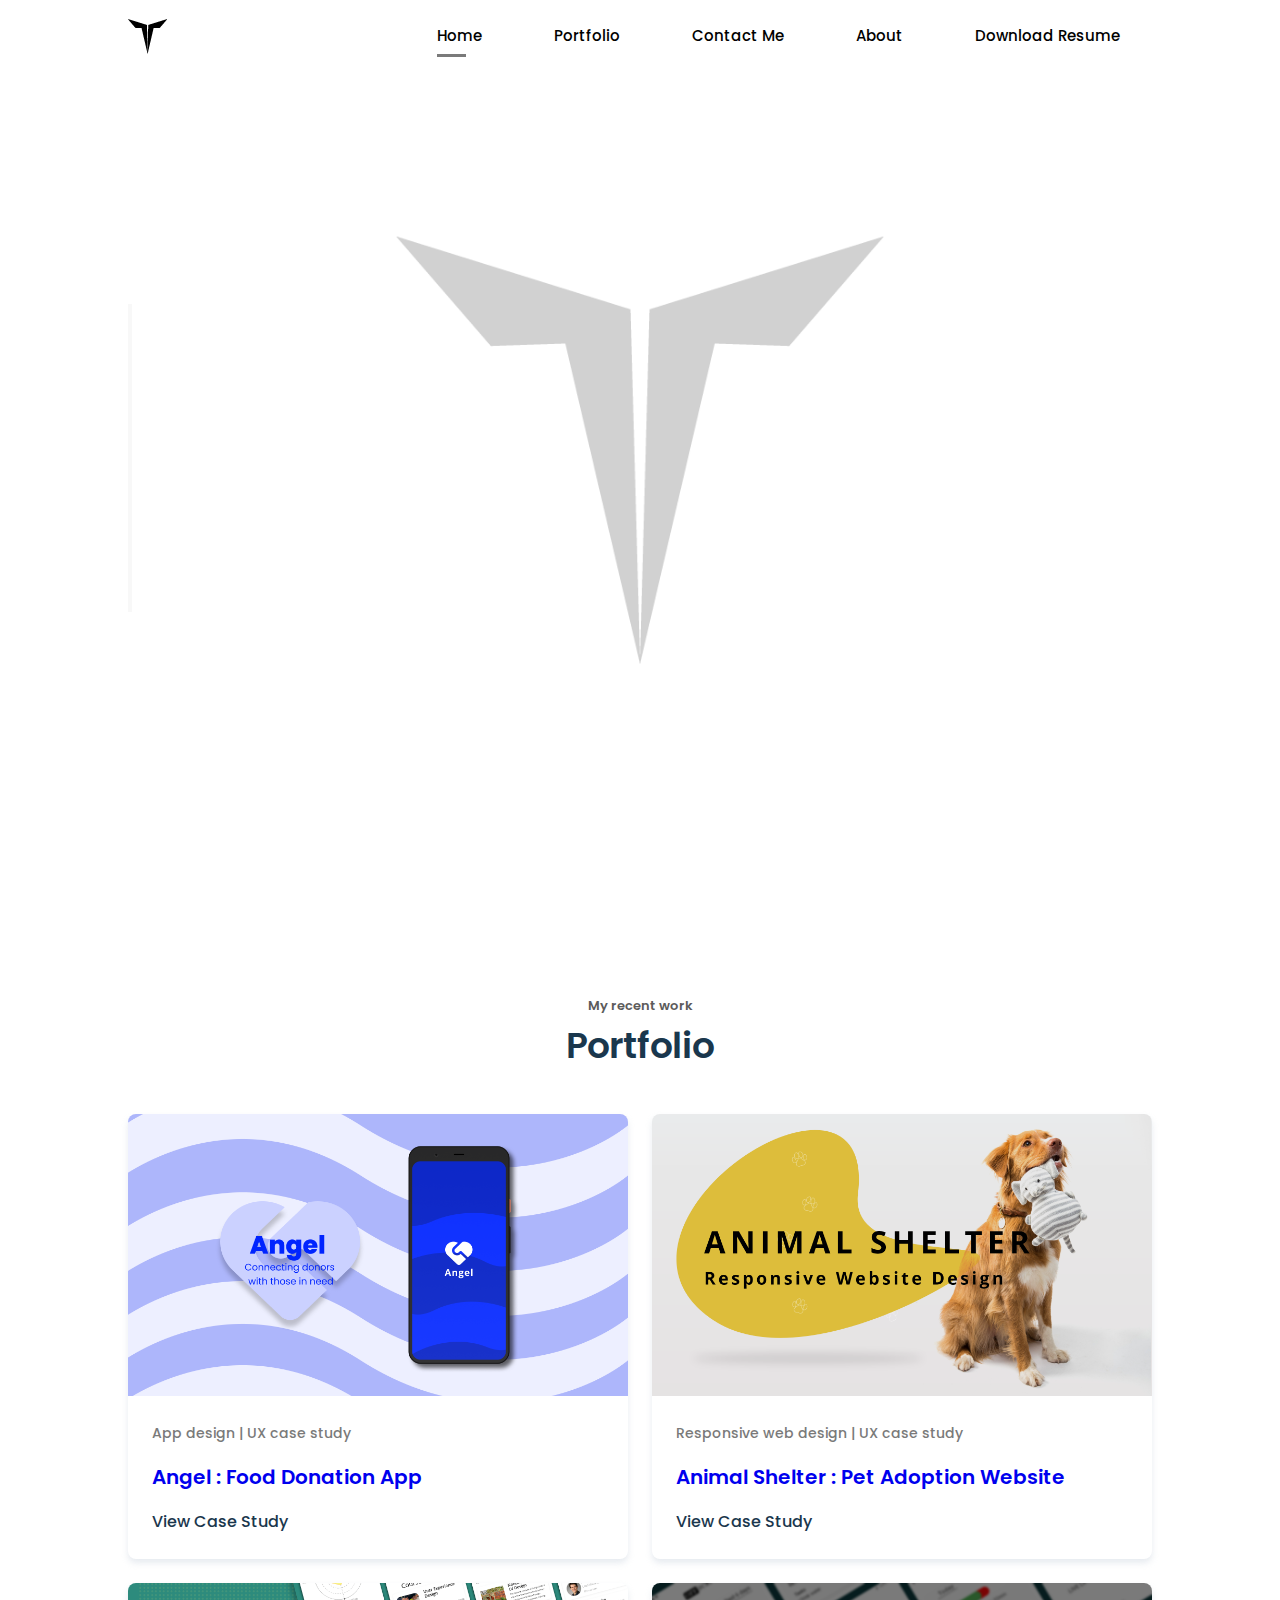
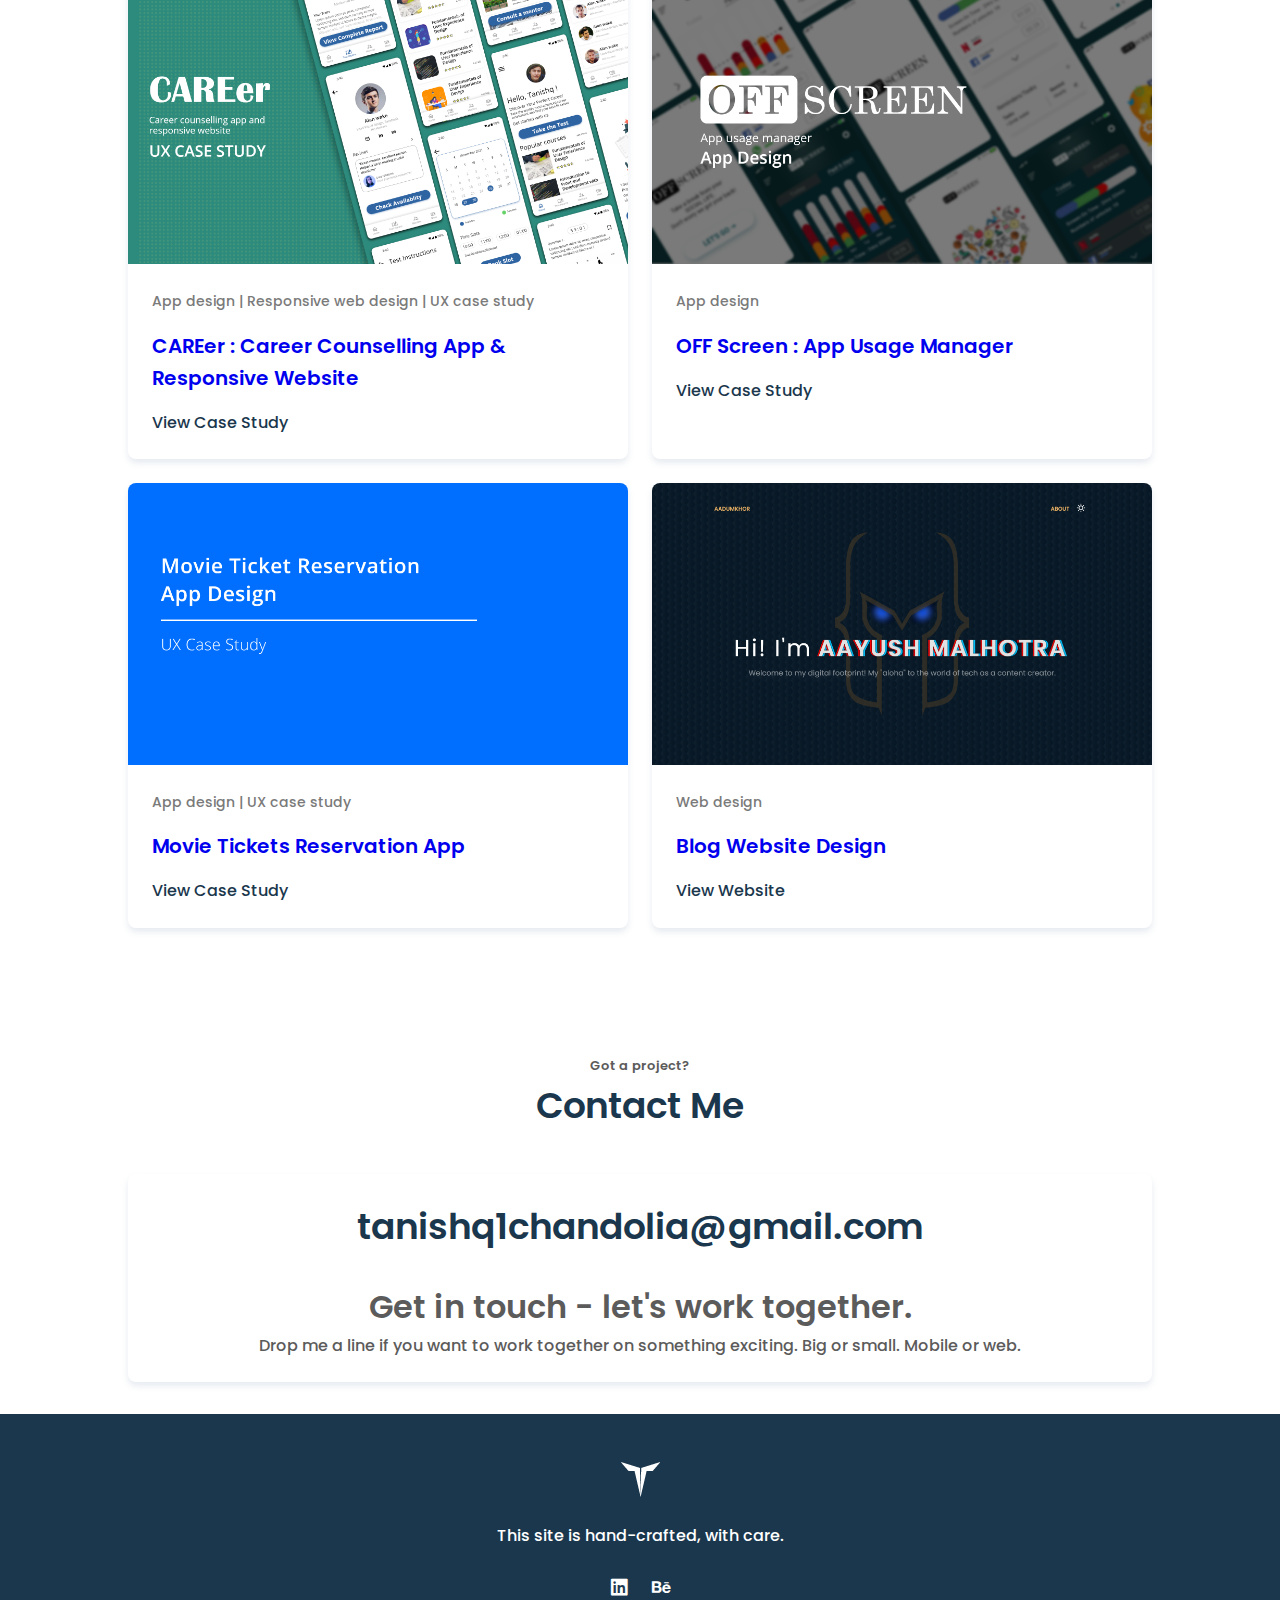
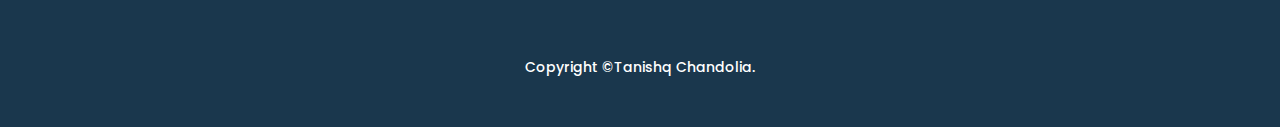
<file: index.html>
<!DOCTYPE html>
<html lang="en">
    <head>
        <meta charset="UTF-8">
        <meta name="viewport" content="width=device-width, initial-scale=1.0">

        <!-- ===== TAB ===== -->
        <link rel="shortcut icon" type="image/png" href="assets/img/T logo white.png">
        
        <!-- ===== BOX ICONS ===== -->
        <link href='https://unpkg.com/boxicons@2.1.1/css/boxicons.min.css' rel='stylesheet'>

        <!-- ===== CSS ===== -->
        <link rel="stylesheet" href="assets/css/styles.css">

       
        <title>Portfolio-Tanishq Chandolia</title>
    </head>
    <body>
        <!--===== SCROLL TOP =====-->
        <a href="#" class="scrolltop" id="scroll-top">
            <i class='bx bx-chevron-up scrolltop__icon'></i> 
        </a>
        
        <!--===== HEADER =====-->
        <header class="l-header " id="header">
            <nav class="nav bd-container">
              <div class="logo__img"><a href="#"> <img src="assets/img/T logo_1.png" alt=""></a> </div>
               <!-- <a href="#" class="nav__logo">Tanishq Chandolia</a>-->
                <div class="nav__menu" id="nav-menu">
                    <ul class="nav__list">
                        <li class="nav__item"><a href="#home" class="nav__link active-link">Home</a></li>                                               
                        <li class="nav__item"><a href="#portfolio" class="nav__link">Portfolio</a></li>
                        <li class="nav__item"><a href="#contactme" class="nav__link">Contact Me</a></li>
                        <li class="nav__item"><a href="about.html" class="nav__link">About</a></li>                        
                        <li class="nav__item"><a href="assets/pdf/UX-UI Tanishq Chandolia.pdf" class="nav__link">Download Resume</a></li>
                                            
                    </ul>
                </div>
                
                <div class="nav__toggle" id="nav-toggle">
                    <i class='bx bx-menu'></i>
                </div>
            </nav>
        </header>

        <main class="l-main">
            <!--===== HOME =====-->
            <section class="home" id="home">
                
                <div class="home__container bd-container bd-grid"> 
                    
                    <div class="home__data">                     
                                           
                        <h3 class="home__greeting">Hi, I am <span class="home__name">Tanishq Chandolia.</span> </h3>
                        <span class="home__profession">a user experience Designer who loves solving <br> problems by crafting innovative, intuitive <br> and purposeful design solutions.</span>
                        <a href="#portfolio" class="button button-light home__button">Check out my work</a>
                    </div>

                    <div class="home__social">
                        <a href="https://www.linkedin.com/in/tanishq-chandolia-443113185?lipi=urn%3Ali%3Apage%3Ad_flagship3_profile_view_base_contact_details%3Bs6SNYCLHSgWXD4L9Clm7qg%3D%3D" class="home__social-icon"><i class='bx bxl-linkedin-square'></i></a>
                        <a href="https://www.behance.net/tanishqchandol" class="home__social-icon"><i class='bx bxl-behance'></i></a>
                   
                   
                    </div>

                    

                   <!--<div class="home__img">
                        <img src="assets/img/about.jpg" alt="">
                    </div>-->
                </div>
            </section>
            
            <!--===== PORTFOLIO =====-->
            <section class="portfolio section bd-container" id="portfolio">
                <span class="section-subtitle">My recent work</span>
                <h2 class="section-title">Portfolio</h2>

                <div class="portfolio__container bd-grid">

                    <div class="portfolio__content">
                        <a href="https://www.behance.net/gallery/138794939/Angel-Food-Donation-App"><img src="assets/img/food.png" alt="" class="portfolio__img"></a>
                        <div class="portfolio__data"> 
                            <span class="portfolio__subtitle">App design | UX case study</span>                         
                            <a href="https://www.behance.net/gallery/138794939/Angel-Food-Donation-App"><h2 class="portfolio__title">Angel : Food Donation App</h2></a>                          
                            <a href="https://www.behance.net/gallery/138794939/Angel-Food-Donation-App" class="button button-link">View Case Study</a>
                        </div>  
                    </div>

                    <div class="portfolio__content">
                      <a href="https://www.behance.net/gallery/128939161/ANIMAL-SHELTER-Pet-adoption-website-design"><img src="assets/img/pet adoption.png" alt="" class="portfolio__img"></a>
                      <div class="portfolio__data"> 
                          <span class="portfolio__subtitle">Responsive web design | UX case study</span>                         
                          <a href="https://www.behance.net/gallery/128939161/ANIMAL-SHELTER-Pet-adoption-website-design"><h2 class="portfolio__title">Animal Shelter : Pet Adoption Website</h2></a>                          
                          <a href="https://www.behance.net/gallery/128939161/ANIMAL-SHELTER-Pet-adoption-website-design" class="button button-link">View Case Study</a>
                      </div>  
                    </div>

                    <div class="portfolio__content">
                      <a href="https://www.behance.net/gallery/132497067/Career-Counselling-app-responsive-website"><img src="assets/img/career counselling.png" alt="" class="portfolio__img"></a>
                      <div class="portfolio__data">
                          <span class="portfolio__subtitle">App design | Responsive web design | UX case study</span>
                          <a href="https://www.behance.net/gallery/132497067/Career-Counselling-app-responsive-website"><h2 class="portfolio__title">CAREer : Career Counselling App & Responsive Website</h2></a>
                          <a href="https://www.behance.net/gallery/132497067/Career-Counselling-app-responsive-website" class="button button-link">View Case Study</a>
                      </div>  
                    </div>

                    <div class="portfolio__content">
                      <a href="https://www.behance.net/gallery/105046673/OFF-SCREEN"><img src="assets/img/OFF screen.png" alt="" class="portfolio__img"></a>
                      <div class="portfolio__data">
                          <span class="portfolio__subtitle">App design</span>
                          <a href="https://www.behance.net/gallery/105046673/OFF-SCREEN"><h2 class="portfolio__title">OFF Screen : App Usage Manager</h2></a>
                          <a href="https://www.behance.net/gallery/105046673/OFF-SCREEN" class="button button-link">View Case Study</a>
                      </div>  
                    </div>

                    <div class="portfolio__content">
                      <a href="https://www.behance.net/gallery/124749771/Movie-Ticket-Reservation-App-Design"><img src="assets/img/Ticket booking.png" alt="" class="portfolio__img"></a>
                      <div class="portfolio__data">
                          <span class="portfolio__subtitle">App design | UX case study</span>
                          <a href="https://www.behance.net/gallery/124749771/Movie-Ticket-Reservation-App-Design"><h2 class="portfolio__title">Movie Tickets Reservation App</h2></a>
                          <a href="https://www.behance.net/gallery/124749771/Movie-Ticket-Reservation-App-Design" class="button button-link">View Case Study</a>
                      </div>  
                    </div>

                    <div class="portfolio__content">
                        <a href="https://aayushmalhotra.com/"><img src="assets/img/Aayush.png" alt="" class="portfolio__img"></a>
                        <div class="portfolio__data">
                            <span class="portfolio__subtitle">Web design</span>
                            <a href="https://aayushmalhotra.com/"><h2 class="portfolio__title">Blog Website Design</h2></a>
                            <a href="https://aayushmalhotra.com/" class="button button-link">View Website</a>
                        </div>  
                      </div>
                </div>
          </section>  
          
          
            <!--===== ABOUT =====
            <section class="about section bd-container" id="about">
                <span class="section-subtitle">My history</span>
                <h2 class="section-title">About me</h2>

                <div class="about__container bd-grid">
                    <div class="about__data bd-grid">
                        <p class="about__description"><span>Hello, I am <br></span>UX designer.I love to build products that are accessible to the user.I love to design for the users.</p>

                        <div>
                            <apn class="about__number">01+</apn>
                            <span class="about__achievment">Years of experience</span>
                        </div>

                        <div>
                            <apn class="about__number">05</apn>
                            <span class="about__achievment">Projects Completed</span>
                        </div>

    
                   
                   
                   
                    </div>

                    <img src="assets/img/about.jpg" alt="" class="about__img">
                </div> -->
                <!--===== QUALIFICATION =====
            <section class="qualification section bd-container">
                
                  <h2 class="section-title">Qualification</h2>
  
                  <div class="qualification__container bd-grid">
                      <div class="qualifiction__content">
                          <h2 class="qualification__title">
                              <i class='bx bx-book qualification__title-icon' ></i>
                              Education
                          </h2>
  
                          <div class="bd-grid">
                              <div class="qualification__data">
                                  <h3 class="qualification__area">Bachelor of Engineering</h3>
  
                                  <div class="qualification__box">
                                      <span class="qualification__work">
                                          <i class='bx bx-book-alt qualification__icon'></i>
                                          Netaji Subhas Institute of Technology
                                      </span>
                                      
                                      <span class="qualification__work">
                                          <i class='bx bx-calendar-alt qualification__icon'></i>
                                          Aug 2017 - Jul 2021
                                      </span>
                                  </div>
                              </div>
  
                              <div class="qualification__data">
                                  <h3 class="qualification__area">AISSCE</h3>
  
                                  <div class="qualification__box">
                                      <span class="qualification__work">
                                          <i class='bx bx-book-alt qualification__icon'></i>
                                          Bal Bharati Public School
                                      </span>
                                      
                                      <span class="qualification__work">
                                          <i class='bx bx-calendar-alt qualification__icon'></i>
                                          Apr 2016 - Mar 2017
                                      </span>
                                  </div>
                              </div>
                          </div>
                      </div>
                  </div>
              </section>
            </section> -->

             

           
            

            <!--===== CONTACTME =====-->
            <section class="contactme section bd-container" id="contactme">
                <span class="section-subtitle">Got a project?</span> 
                <h2 class="section-title">Contact Me</h2>

                <div class="contact__container bd-grid">
                    <div class="contact__content bd-grid">
                        <div class="contact__box"> 
                            <a href="mailto:tanishq1chandolia@gmail.com" class="contact__description">tanishq1chandolia@gmail.com</a> 
                            <br><br>                        
                            <p><span style="font-size: 2rem; font-weight: 600">Get in touch - let's work together.<br></span>Drop me a line if you want to work together on something exciting. Big or small. Mobile or web.</p>                           
                            
                                                        
                        </div>
                    </div>

                    <!-- <form action="" class="contact__form">
                        <div class="contact__inputs">
                            <input type="text" placeholder="Name" class="contact__input">
                            <input type="email" placeholder="Email" class="contact__input">
                        </div>

                        <div class="contact__inputs">
                            <input type="text" placeholder="Project" class="contact__input">
                            <input type="number" placeholder="Number" class="contact__input">
                        </div>

                        <textarea name="" id="" cols="0" rows="7" placeholder="Message" class="contact__input"></textarea>


                        <input type="submit" value="Send Message" class="button contact__button">
                    </form> -->
                </div>
            </section>

            
        </main>

        <!--===== FOOTER =====-->
        <footer class="footer">
            <div class="footer__container bd-container">
                <a href="#" ><img src="assets/img/T logo white.png" alt="" class="footer__logo"></a><br>
                
                <p class="footer__description">This site is hand-crafted, with care.</p>

                <div class="footer__social">
                    <a href="https://www.linkedin.com/in/tanishq-chandolia-443113185?lipi=urn%3Ali%3Apage%3Ad_flagship3_profile_view_base_contact_details%3Bs6SNYCLHSgWXD4L9Clm7qg%3D%3D" class="footer__link"><i class='bx bxl-linkedin-square'></i></a>
                    <a href="https://www.behance.net/tanishqchandol" class="footer__link"><i class='bx bxl-behance'></i></a>
                </div>
                <p class="footer__copy">Copyright &#169;Tanishq Chandolia. </p>
            </div>
            
        </footer>
        


        
        
        <!-- ===== SWIPER JS ===== -->
        <script src=""></script>
        
        <!-- ===== GSAP ===== -->
        <script src="assets/js/gsap.min.js"></script>
        
        <!--===== MAIN JS =====-->
        <script src="assets/js/main.js"></script>
    </body>
</html>
</file>
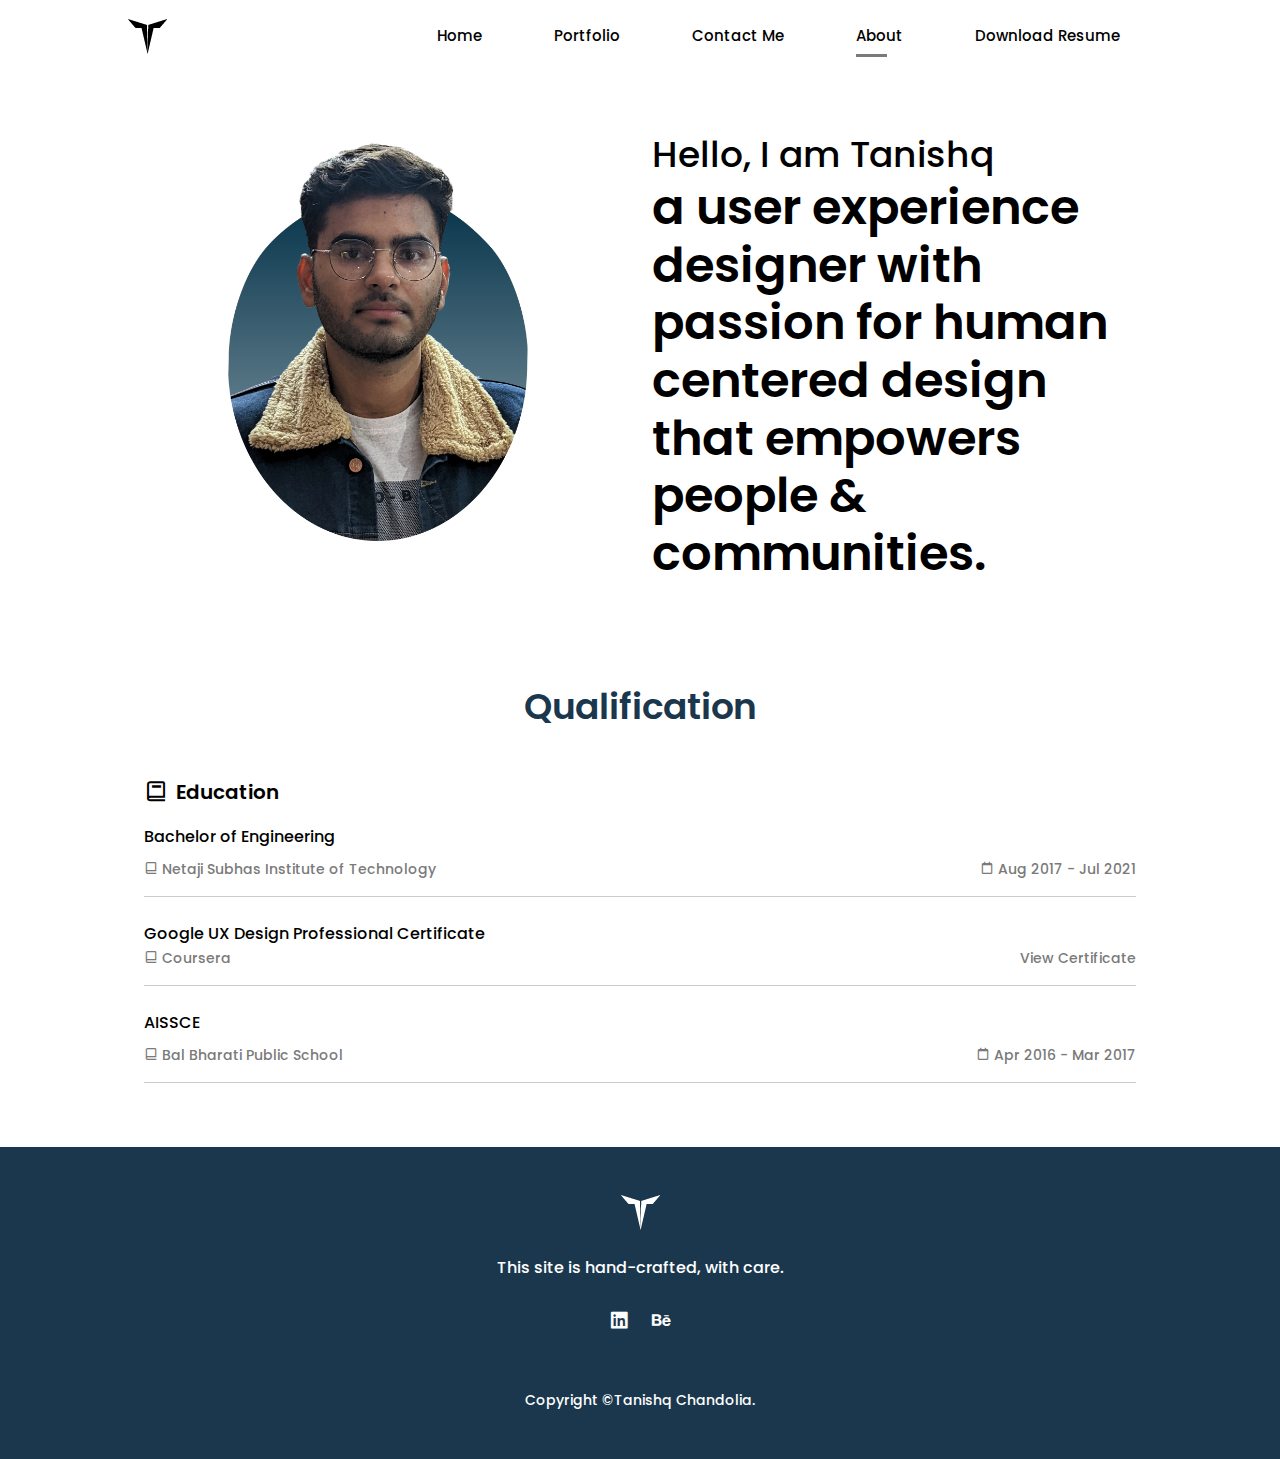
<file: about.html>
<!DOCTYPE html>
<html lang="en">
    <head>
        <meta charset="UTF-8">
        <meta name="viewport" content="width=device-width, initial-scale=1.0">

        <!-- ===== TAB ===== -->
        <link rel="shortcut icon" type="image/png" href="assets/img/T logo white.png">

        <!-- ===== BOX ICONS ===== -->
        <link href='https://unpkg.com/boxicons@2.1.1/css/boxicons.min.css' rel='stylesheet'>

        <!-- ===== CSS ===== -->
        <link rel="stylesheet" href="assets/css/styles.css">

        <title>Tanishq Chandolia</title>
    </head>
    <body>
        <!--===== SCROLL TOP =====-->
        <a href="#" class="scrolltop" id="scroll-top">
            <i class='bx bx-chevron-up scrolltop__icon'></i> 
        </a>
        
        <!--===== HEADER =====-->
        <header class="l-header " id="header">
            <nav class="nav bd-container">
                <div class="logo__img"><a href="index.html"> <img src="assets/img/T logo_1.png" alt=""></a> </div>
                <div class="nav__menu" id="nav-menu">
                    <ul class="nav__list">
                        <li class="nav__item"><a href="index.html" class="nav__link ">Home</a></li>                                               
                        <li class="nav__item"><a href="index.html#portfolio" class="nav__link">Portfolio</a></li>
                        <li class="nav__item"><a href="index.html#contactme" class="nav__link">Contact Me</a></li>
                        <li class="nav__item"><a href="#about" class="nav__link active-link">About</a></li>                        
                        <li class="nav__item"><a href="assets/pdf/Resume_Tanishq Chandolia.pdf" class="nav__link">Download Resume</a></li>
                                            
                    </ul>
                </div>
                
                <div class="nav__toggle" id="nav-toggle">
                    <i class='bx bx-menu'></i>
                </div>
            </nav>
        </header>

        <main class="l-main">
           
          
            <!--===== ABOUT =====-->
            <section class="about section bd-container" id="about">
                <br>
                <!--<span class="section-subtitle">My history</span>
                <h2 class="section-title">About me</h2>-->

                <div class="about__container bd-grid">
                    <img src="assets/img/Mask Group 3.png" alt="" class="about__img">
                    <div class="about__data bd-grid">
                        <p class="about__description"><span>Hello, I am Tanishq <br></span>a user experience designer with passion for human centered design that empowers people & communities.</p>

                       <!--<div>
                            <apn class="about__number">01+</apn>
                            <span class="about__achievment">Years of experience</span>
                        </div>

                        <div>
                            <apn class="about__number">05</apn>
                            <span class="about__achievment">Projects Completed</span>
                        </div>-->

    
                   
                   
                   
                    </div>

                    
                </div>
                <!--===== QUALIFICATION =====-->
            <section class="qualification section bd-container">
                <!--  <span class="section-subtitle">Education</span> -->
                  <h2 class="section-title">Qualification</h2>
  
                  <div class="qualification__container bd-grid">
                      <div class="qualifiction__content">
                          <h2 class="qualification__title">
                              <i class='bx bx-book qualification__title-icon' ></i>
                              Education
                          </h2>
  
                          <div class="bd-grid">
                              <div class="qualification__data">
                                  <h3 class="qualification__area">Bachelor of Engineering</h3>
  
                                  <div class="qualification__box">
                                      <span class="qualification__work">
                                          <i class='bx bx-book-alt qualification__icon'></i>
                                          Netaji Subhas Institute of Technology
                                      </span>
                                      
                                      <span class="qualification__work">
                                          <i class='bx bx-calendar-alt qualification__icon'></i>
                                          Aug 2017 - Jul 2021
                                      </span>
                                  </div>
                              </div>

                              <div class="qualification__data">
                                
                                <a href="https://www.credly.com/badges/a52bf096-0f7f-465e-8cde-415b455a1aae/public_url"class="qualification__area">Google UX Design Professional Certificate</a>

                                <div class="qualification__box">
                                    <span class="qualification__work">
                                        <i class='bx bx-book-alt qualification__icon'></i>
                                        Coursera
                                    </span>

                                    
                                    </span>
                                    <a href="https://www.credly.com/badges/a52bf096-0f7f-465e-8cde-415b455a1aae/public_url"class="qualification__work">
                                        View Certificate
                                    </a>
                                    
                                </div>
                            </div>
  
                              <div class="qualification__data">
                                  <h3 class="qualification__area">AISSCE</h3>
  
                                  <div class="qualification__box">
                                      <span class="qualification__work">
                                          <i class='bx bx-book-alt qualification__icon'></i>
                                          Bal Bharati Public School
                                      </span>
                                      
                                      <span class="qualification__work">
                                          <i class='bx bx-calendar-alt qualification__icon'></i>
                                          Apr 2016 - Mar 2017
                                      </span>
                                  </div>
                              </div>
                          </div>
                      </div>
                  </div>
              </section>
            </section>

             

           

        <!--===== FOOTER =====-->
        <footer class="footer">
            <div class="footer__container bd-container">
                <a href="index.html" ><img src="assets/img/T logo white.png" alt="" class="footer__logo"></a><br>
             
                <p class="footer__description">This site is hand-crafted, with care.</p>

                <div class="footer__social">
                    <a href="https://www.linkedin.com/in/tanishq-chandolia-443113185?lipi=urn%3Ali%3Apage%3Ad_flagship3_profile_view_base_contact_details%3Bs6SNYCLHSgWXD4L9Clm7qg%3D%3D" class="footer__link"><i class='bx bxl-linkedin-square'></i></a>
                    <a href="https://www.behance.net/tanishqchandol" class="footer__link"><i class='bx bxl-behance'></i></a>
                </div>
                <p class="footer__copy">Copyright &#169;Tanishq Chandolia. </p>
            </div>
            
        </footer>
        


        <!-- ===== MIXITUP FILTER ===== -->
        <script src=""></script>
        
        <!-- ===== SWIPER JS ===== -->
        <script src=""></script>
        
        <!-- ===== GSAP ===== 
        <script src="assets/js/gsap.min.js"></script>-->
        
        <!--===== MAIN JS =====-->
        <script src="assets/js/main.js"></script>
    </body>
</html>
</file>
<file: assets/css/styles.css>
/*===== GOOGLE FONTS =====*/
@import url("https://fonts.googleapis.com/css2?family=Poppins:wght@400;500;600;700&display=swap");

/*===== VARIABLES CSS =====*/
:root{
  --header-height: 3rem;

  /*===== Colors =====*/
  --first-color: #1A374D;
  --first-color-dark: #000000;
  --text-color: #5c5b5b;
  --first-color-light: #7a7a7a;
  --first-color-lighten: #ffffff;

  /*===== Font and typography =====*/
  --body-font: 'Poppins', sans-serif;
  --biggest-font-size: 2.5rem;
  --h1-font-size: 1.5rem;
  --h2-font-size: 1.25rem;
  --h3-font-size: 1.125rem;
  --normal-font-size: .938rem;
  --small-font-size: .813rem;
  --smaller-font-size: .75rem;

  /*===== Font weight =====*/
  --font-medium: 500;
  --font-semi-bold: 600;
  --font-bold: 700;

  /*===== Margenes =====*/
  --mb-1: .5rem;
  --mb-2: 1rem;
  --mb-3: 1.5rem;
  --mb-4: 2rem;
  --mb-5: 2.5rem;
  --mb-6: 3rem;

  /*===== z index =====*/
  --z-normal: 1;
  --z-tooltip: 10;
  --z-fixed: 100;
}
  
@media screen and (min-width: 768px){
  :root{
    --biggest-font-size: 4.5rem;
    --h1-font-size: 2.25rem;
    --h2-font-size: 1.5rem;
    --h3-font-size: 1.25rem;
    --normal-font-size: 1rem;
    --small-font-size: .875rem;
    --smaller-font-size: .813rem;
  }
}

/*===== BASE =====*/
*,::before,::after{
  box-sizing: border-box;
}

html{
  scroll-behavior: smooth;
}

body{
  margin: var(--header-height) 0 0 0;
  font-family: var(--body-font);
  font-size: var(--normal-font-size);
  font-weight: var(--font-medium);
  background-color: var(--first-color-lighten);
  color: var(--text-color);
  line-height: 1.6;
}

h1,h2,h3,ul,p{
  margin: 0;
}

h2,h3{
  font-weight: var(--font-semi-bold);
}

ul{
  padding: 0;
  list-style: none;
}

a{
  text-decoration: none;
}

img{
  max-width: 100%;
  height: auto;
  display: block;
}

/*===== CLASS CSS =====*/
.section{
  padding: 4rem 0 2rem;
}

.section-title, .section-subtitle{
  text-align: center;
}

.section-title{
  font-size: var(--h1-font-size);
  color: var(--first-color);
  margin-bottom: var(--mb-3);
}

.section-subtitle{
  display: block;
  font-size: var(--smaller-font-size);
  font-weight: var(--font-semi-bold);
}
/*===== LAYOUT =====*/
.bd-container{
  max-width: 1024px;
  width: calc(100% - 2rem);
  margin-left: var(--mb-2);
  margin-right: var(--mb-2);
}

.bd-grid{
  display: grid;
  gap: 1.5rem;
}

.l-header{
  width: 100%;
  position: fixed;
  top: 0;
  left: 0;
  z-index: var(--z-fixed);
  background-color: rgb(255, 255, 255);
}

/*===== NAV =====*/
.nav{
  height: var(--header-height);
  display: flex;
  justify-content: space-between;
  align-items: center;
}

@media screen and (max-width: 768px){
  .nav__menu{
    position: fixed;
    top: -100%;
    left: 0;
    width: 100%;
    padding-top: 1.5rem;
    text-align: center;
    background-color: rgb(255, 255, 255);
    transition: .4s;
    box-shadow: 0 2px 4px rgba(0, 0, 0, .1);
    border-radius: 0 0 1rem 1rem;
  }
  
}

.nav__item{
  margin-bottom: var(--mb-3);
}

.nav__link{
  color: var(--first-color-dark);
}

.nav__link:hover{
  color: var(--first-color-light);
}

.nav__logo, .nav__toggle{
  color: var(--first-color-dark);
}

.nav__toggle{
  font-size: 1.3rem;
  cursor: pointer;
}

/* Show menu */
.show-menu{
  top: var(--header-height);
}

/* Active menu */
.active-link{
  position: relative;
}

.active-link::after{
  content: '';
  position: absolute;
  bottom: -.7rem;
  left: 0;
  width: 65%;
  height: 3px;
  background-color: var(--first-color-light);
}

/* Change background header */
.scroll-header{
  background-color: var(--first-color-lighten);
  box-shadow: 0 2px 4px rgba(0, 0, 0, .1);
}

.scroll-header .nav__logo, .scroll-header .nav__toggle, .scroll-header .nav__link{
  color: var(--first-color-dark);
}

.scroll-header .nav__menu{
  background-color: var(--first-color-lighten);
}

/*===== SCROLL TOP =====*/
.scrolltop{
  position: fixed;
  right: 1rem;
  bottom: -20%;
  display: flex;
  justify-content: center;
  align-items: center;
  padding: .5rem;
  background: rgba(123, 111, 113, .7);
  border-radius: .5rem;
  z-index: var(--z-tooltip);
  transition: .4s;
  visibility: hidden;  
}

.scrolltop:hover{
  background-color: var(--first-color);
}

.scrolltop__icon{
  font-size: 1.5rem;
  color: var(--first-color-lighten);
}

/* Show scroll top */
.show-scroll{
  visibility: visible;
  bottom: 1.5rem;
}

/*===== HOME =====*/
.home{
  background-color: rgb(255, 255, 255);
  background:url(../img/back\ small.png) no-repeat;
  background-size: cover;
  background-position: center;
  background-attachment: fixed;
  overflow: hidden;
}


.home__container{
  position: relative;
  height: calc(100vh - var(--header-height));
  grid-template-rows: repeat(2, max-content);
  align-content: space-around;
  row-gap: 2rem;  
}

.home__data{
  border-left: 4px solid var(--first-color-dark);
  color: var(--first-color-dark);
  padding-left: 1.5rem;
  z-index: var(--z-tooltip);
}

.home__name{
 font-size: var(--h2-font-size); 
 font-weight: var(--font-bold);
 color: var(--first-color);
}

.home__greeting{
  display: block;
  font-weight: var(--font-medium);
}

.home__greeting{
  font-size: 1rem;
}

.home__profession{
  display: block;
  font-size: 1.5rem;
  margin-bottom: var(--mb-3);
  font-weight: var(--font-semi-bold);
}

.home__img{
  position: absolute;
  right: 0;
  bottom: 0;
}

.home__img img{
  width: 240px;
  text-align: center;
}

.home__social{
  display: flex;
  flex-direction: column;
}

.home__social-icon{
  width: max-content;
  font-size: 2rem;
  margin-bottom: var(--mb-2);
  color: var(--first-color-dark);
}

.home__social-icon:hover{
 color: var(--first-color-light); 
}

/*BUTTONS*/
.button{
  display: inline-block;
  background-color: var(--first-color);
  color: var(--first-color-lighten);
  padding: .75rem 1rem;
  border-radius: .25rem;
  transition: .3s;
  
}


.button:hover{
  background-color: var(--first-color-dark);
}

.button-light{
  background-color: transparent;
  border: 2px solid black;
  border-color: var(--first-color-dark);
  color: var(--first-color-dark);
}

.button-light:hover{
  background-color: var(--first-color-dark);
  color: var(--first-color-lighten);
}

.button-link{
  background: none;
  color: var(--first-color);
  padding: 0;
}

.button-link:hover{
  background: none;
}

/*===== ABOUT =====*/
.about__data{
  text-align: center;
}

.about__description span{
  font-size: var(--h1-font-size);
  font-weight: var(--font-medium);
  color: var(--first-color-dark);
}
.about__description {
  font-size: 3rem;
  font-weight: var(--font-semi-bold);
  color: var(--first-color-dark);
  line-height: 1.2;
}

.about__number{
  font-size: var(--h1-font-size);
  color: var(--first-color);
  display: block;
}

.about__img{
  justify-self: center;
  width: 500px;
}



/*===== QUALIFICATION =====*/
.qualification__container{
  row-gap: 2.5rem;
}

.qualification__title{
  font-size: var(--h3-font-size);
  color: var(--first-color-dark);
  margin-bottom: var(--mb-2);
  display: flex;
  align-items: center;
}

.qualification__title-icon{
  font-size: 1.5rem;
  margin-right: var(--mb-1);
}

.qualification__box{
  padding-bottom: 1rem;
  border-bottom: 1px solid #ccc;
}

.qualification__area{
  font-size: var(--normal-font-size);
  color: var(--first-color-dark);
  margin-bottom: var(--mb-1);
  font-weight: var(--font-medium);
}

.qualification__icon, .qualification__work{
  font-size: var(--small-font-size);
  color: var(--first-color-light);
}

.qualification__work{
  display: block;
}

/*===== SERVICES =====*/


/*===== PROJECT IN MIND =====*/


/*===== PORTFOLIO =====*/
.portfolio__content{
  background-color: #fff;
  border-radius: .5rem;
  overflow: hidden;
  box-shadow: 0 4px 6px rgba(174, 190, 205, .3);
}

.portfolio__img{
  width: 100%;
  transition: .4s;
}

.portfolio__data{
  padding: 1.5rem;
}

.portfolio__subtitle{
  font-size: var(--small-font-size);
  color: var(--first-color-light);
}

.portfolio__title{
  font-size: var(--h3-font-size);
  columns: var(--first-color);
  margin: var(--mb-2) 0;
}

.portfolio__content:hover{
  box-shadow: 0 6px 8px rgba(174, 190, 205, .4);
}

.portfolio__content:hover .portfolio__img{
  transform: scale(1.03);
}

/* Active menu portfolio*/


/*===== TESTIMONIAL =====*/


/*===== CONTACTME =====*/
.contact__container{
  row-gap: 2.5rem;
}

.contact__content{
  grid-template-columns: repeat(auto-fit, minmax(220px, 1fr));
}

.contact__box{
  background-color: #fff;
  border-radius: .5rem;
  padding: 1.5rem;
  text-align: center;
  box-shadow: 0 4px 6px rgba(174, 190, 205, .3);
}

.contact__icon{
  color: var(--first-color);
  font-size: 2rem;
}

.contact__description{
  color: var(--first-color);
  font-size: var(--h2-font-size);
  font-weight: var(--font-semi-bold);
}

.contact__description:hover{
  color: var(--first-color-light);
}

.contact__inputs{
  display: grid;
  grid-template-columns: repeat(2,1fr);
  column-gap: 1rem;
}

.contact__input, .contact__button{
  outline: none;
  font-family: var(--body-font);
  font-size: var(--normal-font-size);
}

.contact__input{
  width: 100%;
  padding: 1rem;
  border: 2px solid var(--first-color-light);
  color: var(--first-color);
  border-radius: .5rem;
  margin-bottom: var(--mb-1);
}

.contact::placeholder{
  color: var(--first-color-light);
  font-family: var(--body-font);
  font-weight: var(--font-semi-bold);
}

.contact__button{
  cursor: pointer;
  border: none;
}

/*===== FOOTER =====*/
.footer{
  background-color: var(--first-color);
  color: var(--first-color-lighten);
  text-align: center;
}

.footer__container{
  padding: 3rem 0;
}

.footer__title{
  font-size: var(--h1-font-size);
  margin-bottom: var(--mb-1);
  font-weight: var(--font-semi-bold);
}

.footer__description{
  margin-bottom: var(--mb-3);
}

.footer__social{
  margin-bottom: var(--mb-6);
}

.footer__link{
  font-size: 1.4rem;
  color: var(--first-color-lighten);
  margin: 0 var(--mb-1);
  transition: .3s;
}

.footer__link:hover{
  color: var(--first-color-light);
}

.footer__copy{
  font-size: var(--small-font-size);
  color: var(--first-color-lighten);
}

.footer__logo{
  display: block;
  margin-left: auto;
  margin-right: auto;
  width: auto;
}

/*===== MEDIA QUERIES =====*/
@media screen and (min-width: 576px){
  .home__img img{
    width: 330px;
  }

  .about__container, .portfolio__container{
    grid-template-columns: repeat(2,1fr);
  }

  .contact__form{
    width: 450px;
    justify-self: center;
  }

  .contact__description{
    
    font-size: var(--h1-font-size);
  }
  
}
  
@media screen and (min-width: 768px){
  body{
    margin: 0;
  }

  .section{
    padding-top: 6rem;
  }
  .section-title{
    margin-bottom: var(--mb-5);
  }

  .nav{
    height: calc(var(--header-height) + 1.5rem);
  }

  .nav__list{
    display: flex;
  }

  .nav__item{
    margin-left: var(--mb-5);
    margin-right: var(--mb-4);
    margin-bottom: 0;
    font-size: 15px;
  }

  .nav__toggle{
    display: none;
  }

  .home__container{
    height: 100vh;
    grid-template-rows: max-content .5fr;
    align-content: flex-end;
  }

  .home__greeting{
    font-size: 1.25rem;
  }

  .home__profession{
    font-size: 2.5rem;

  }

  .home__social{
    flex-direction: row;
    align-items: center;
  }

  .home__social-icon{
    margin-right: var(--mb-4);
    margin-bottom: 0;
  }

  .home__img img{
    width: 440px;
  }

  .about__description{
    text-align: initial;
  }

  .about__img{
    width: 300px;
  }

  .qualification__box{
    display: flex;
    justify-content: space-between;
  }

  .portfolio__container{
    grid-template-columns: repeat(2,1fr);
  }

}

@media screen and (min-width: 1024px){
  .bd-container{
    margin-left: auto;
    margin-right: auto;
  }

  .qualification__container{
    column-gap: 6rem;
  }

  .portfolio__container{
    grid-template-columns: repeat(2,1fr);
  }

}
</file>
